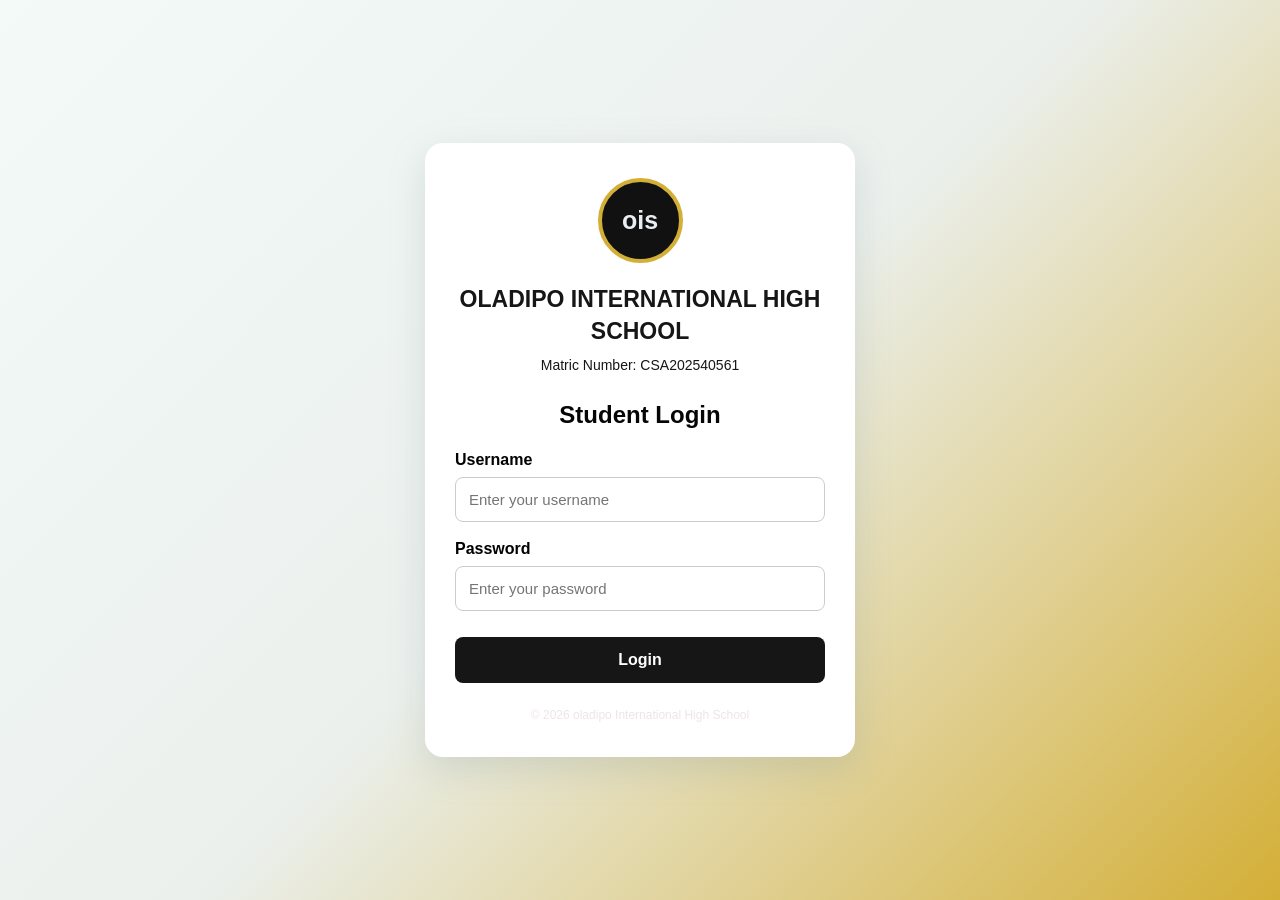
<file: index.html>
<!DOCTYPE html>
<html lang="en">
<head>
    <meta charset="UTF-8">
    <meta name="viewport" content="width=device-width, initial-scale=1.0">

    <title>OLADIPO International High School</title>

    <link rel="stylesheet" href="style.css">
</head>

<body>

    <div class="login-container">

        <div class="school-logo">ois</div>

        <h1>OLADIPO INTERNATIONAL HIGH SCHOOL</h1>

        <p class="matric">Matric Number: CSA202540561</p>

        <h2>Student Login</h2>

        <form id="loginForm">

            <div class="input-group">
                <label for="username">Username</label>
                <input
                    type="text"
                    id="username"
                    placeholder="Enter your username"
                    required
                >
            </div>

            <div class="input-group">
                <label for="password">Password</label>
                <input
                    type="password"
                    id="password"
                    placeholder="Enter your password"
                    required
                >
            </div>

            <button type="submit">Login</button>

        </form>

        <p class="footer">
            © 2026 oladipo International High School
        </p>

    </div>

    <script>
        document.getElementById("loginForm").addEventListener("submit", function(event) {
            event.preventDefault();

            const username = document.getElementById("username").value.trim();
            const password = document.getElementById("password").value;

            if (username && password) {
                window.location.href = "./calculator.html";
            } else {
                alert("Please enter your username and password.");
            }
        });
    </script>

</body>
</html>
</file>
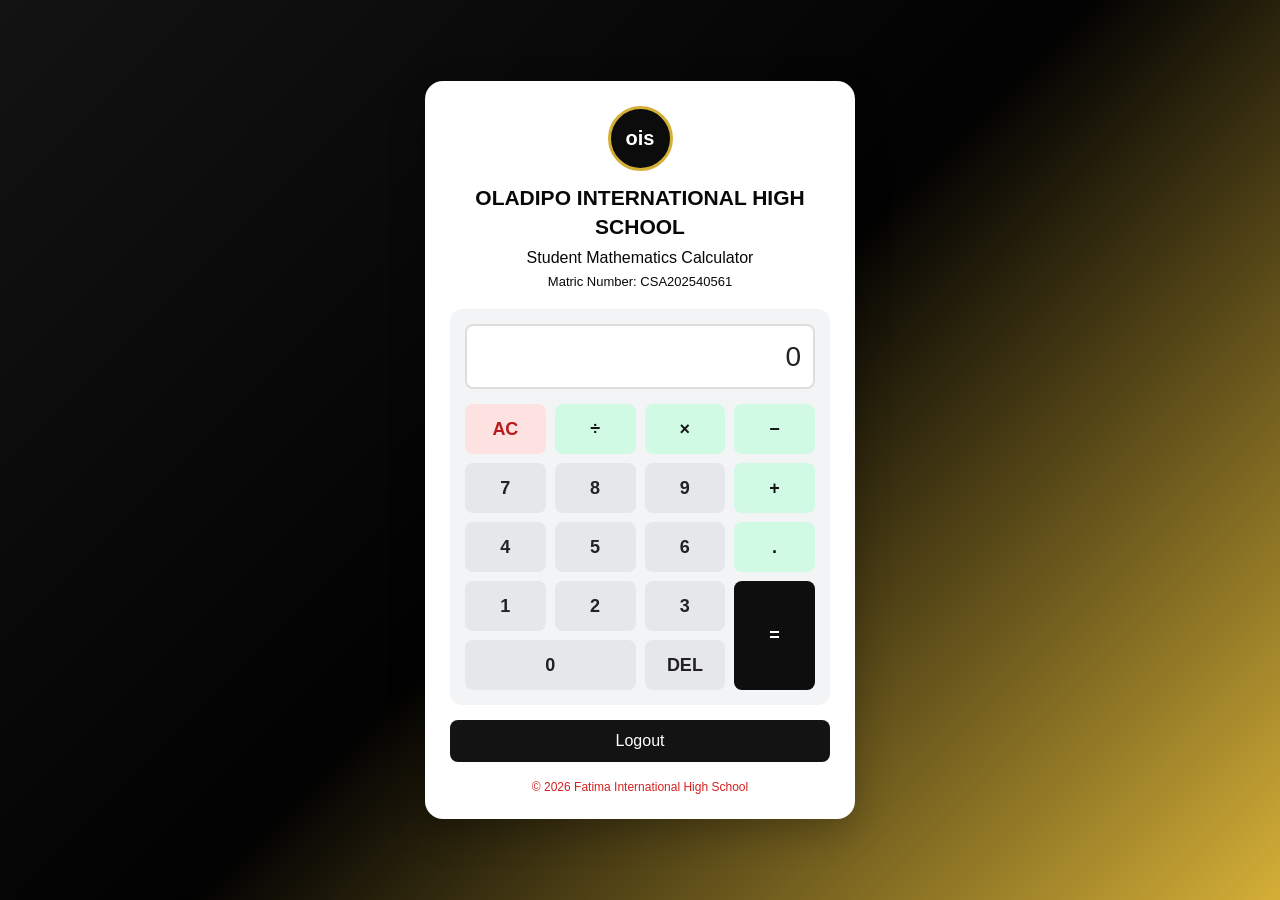
<file: calculator.html>
<!DOCTYPE html>
<html lang="en">
<head>
    <meta charset="UTF-8">
    <meta name="viewport" content="width=device-width, initial-scale=1.0">
    <title>Student Calculator - oladipo International High School</title>
    <link rel="stylesheet" href="calculator.css">
</head>
<body>
    <div class="calculator-container">
        <header>
            <div class="school-logo">ois</div>
            <h1>OLADIPO INTERNATIONAL HIGH SCHOOL</h1>
            <p>Student Mathematics Calculator</p>
            <p class="matric">Matric Number: CSA202540561</p>
        </header>

        <main class="calculator">
            <input type="text" id="display" value="0" readonly aria-label="Calculator display">

            <div class="buttons">
                <button class="clear" onclick="clearDisplay()">AC</button>
                <button class="operator" onclick="chooseOperator('/')">÷</button>
                <button class="operator" onclick="chooseOperator('*')">×</button>
                <button class="operator" onclick="chooseOperator('-')">−</button>

                <button onclick="appendNumber('7')">7</button>
                <button onclick="appendNumber('8')">8</button>
                <button onclick="appendNumber('9')">9</button>
                <button class="operator" onclick="chooseOperator('+')">+</button>

                <button onclick="appendNumber('4')">4</button>
                <button onclick="appendNumber('5')">5</button>
                <button onclick="appendNumber('6')">6</button>
                <button class="operator" onclick="appendNumber('.')">.</button>

                <button onclick="appendNumber('1')">1</button>
                <button onclick="appendNumber('2')">2</button>
                <button onclick="appendNumber('3')">3</button>
                <button class="equal" onclick="calculate()">=</button>

                <button class="zero" onclick="appendNumber('0')">0</button>
                <button onclick="deleteLast()">DEL</button>
            </div>
        </main>

        <button class="logout" onclick="logout()">Logout</button>
        <p class="footer">© 2026 Fatima International High School</p>
    </div>

    <script src="calculator.js"></script>
</body>
</html>
</file>
<file: style.css>
* {
    box-sizing: border-box;
    margin: 0;
    padding: 0;
}

body {
    min-height: 100vh;
    display: flex;
    justify-content: center;
    align-items: center;
    padding: 25px;

    font-family: Arial, sans-serif;

    background: linear-gradient(
        135deg,
        #f3faf8,
        #ebf0ed,
        #d4af37
    );
}

.login-container {
    width: 100%;
    max-width: 430px;
    padding: 35px 30px;

    background: white;
    border-radius: 18px;
    text-align: center;

    box-shadow: 0 12px 35px rgba(132, 153, 155, 0.25);
}

.school-logo {
    width: 85px;
    height: 85px;
    margin: 0 auto 20px;

    display: flex;
    justify-content: center;
    align-items: center;

    border: 4px solid #d4af37;
    border-radius: 50%;

    background: #111111;
    color: rgb(234, 237, 240);

    font-size: 25px;
    font-weight: bold;
}

h1 {
    color: #161616;
    font-size: 23px;
    line-height: 1.4;
    margin-bottom: 10px;
}

.matric {
    color: #161616;
    font-size: 14px;
    margin-bottom: 28px;
}

h2 {
    color: #050505;
    margin-bottom: 22px;
}

.input-group {
    text-align: left;
    margin-bottom: 18px;
}

label {
    display: block;
    margin-bottom: 8px;
    color: #020202;
    font-weight: bold;
}

input {
    width: 100%;
    padding: 13px;
    border: 1px solid #ccc;
    border-radius: 8px;
    font-size: 15px;
    outline: none;
}

input:focus {
    border-color: #141414;
    box-shadow: 0 0 5px rgba(21, 128, 61, 0.25);
}

button {
    width: 100%;
    padding: 14px;
    margin-top: 8px;

    border: none;
    border-radius: 8px;

    background: #161616;
    color: white;

    font-size: 16px;
    font-weight: bold;
    cursor: pointer;

    transition: background 0.3s;
}

button:hover {
    background: #0f0f0f;
}

.footer {
    margin-top: 25px;
    color: #eee5e5;
    font-size: 12px;
}

@media (max-width: 480px) {
    .login-container {
        padding: 28px 20px;
    }

    h1 {
        font-size: 20px;
    }
}
</file>
<file: calculator.css>
* {
    box-sizing: border-box;
    margin: 0;
    padding: 0;
}

body {
    min-height: 100vh;
    display: flex;
    justify-content: center;
    align-items: center;
    padding: 20px;
    font-family: Arial, sans-serif;
    background: linear-gradient(135deg, #121312, #020202, #d4af37);
}

.calculator-container {
    width: 100%;
    max-width: 430px;
    padding: 25px;
    background: white;
    border-radius: 18px;
    text-align: center;
    box-shadow: 0 12px 35px rgba(0, 0, 0, 0.25);
}

.school-logo {
    width: 65px;
    height: 65px;
    margin: 0 auto 12px;
    display: flex;
    justify-content: center;
    align-items: center;
    border: 3px solid #d4af37;
    border-radius: 50%;
    background: #0c0c0c;
    color: white;
    font-weight: bold;
    font-size: 20px;
}

h1 {
    color: #080808;
    font-size: 21px;
    line-height: 1.4;
    margin-bottom: 8px;
}

header p {
    color: #080808;
    margin-bottom: 7px;
}

.matric {
    font-size: 13px;
    margin-bottom: 20px;
}

.calculator {
    padding: 15px;
    background: #f3f4f6;
    border-radius: 12px;
}

#display {
    width: 100%;
    height: 65px;
    padding: 12px;
    margin-bottom: 15px;
    border: 2px solid #ddd;
    border-radius: 8px;
    background: #fff;
    text-align: right;
    font-size: 28px;
    color: #222;
}

.buttons {
    display: grid;
    grid-template-columns: repeat(4, 1fr);
    gap: 9px;
}

.buttons button {
    min-height: 50px;
    border: none;
    border-radius: 8px;
    background: #e5e7eb;
    color: #222;
    font-size: 18px;
    font-weight: bold;
    cursor: pointer;
}

.buttons button:hover {
    filter: brightness(0.94);
}

.buttons .operator {
    background: #d1fae5;
    color: #151616;
}

.buttons .clear {
    background: #fee2e2;
    color: #b91c1c;
}

.buttons .equal {
    background: #0d0e0d;
    color: white;
    grid-row: span 2;
}

.buttons .zero {
    grid-column: span 2;
}

.logout {
    width: 100%;
    margin-top: 15px;
    padding: 12px;
    border: none;
    border-radius: 8px;
    background: #121312;
    color: white;
    font-size: 16px;
    cursor: pointer;
}

.footer {
    margin-top: 18px;
    color: #d62020;
    font-size: 12px;
}

@media (max-width: 400px) {
    .calculator-container {
        padding: 18px;
    }

    h1 {
        font-size: 18px;
    }
}
</file>
